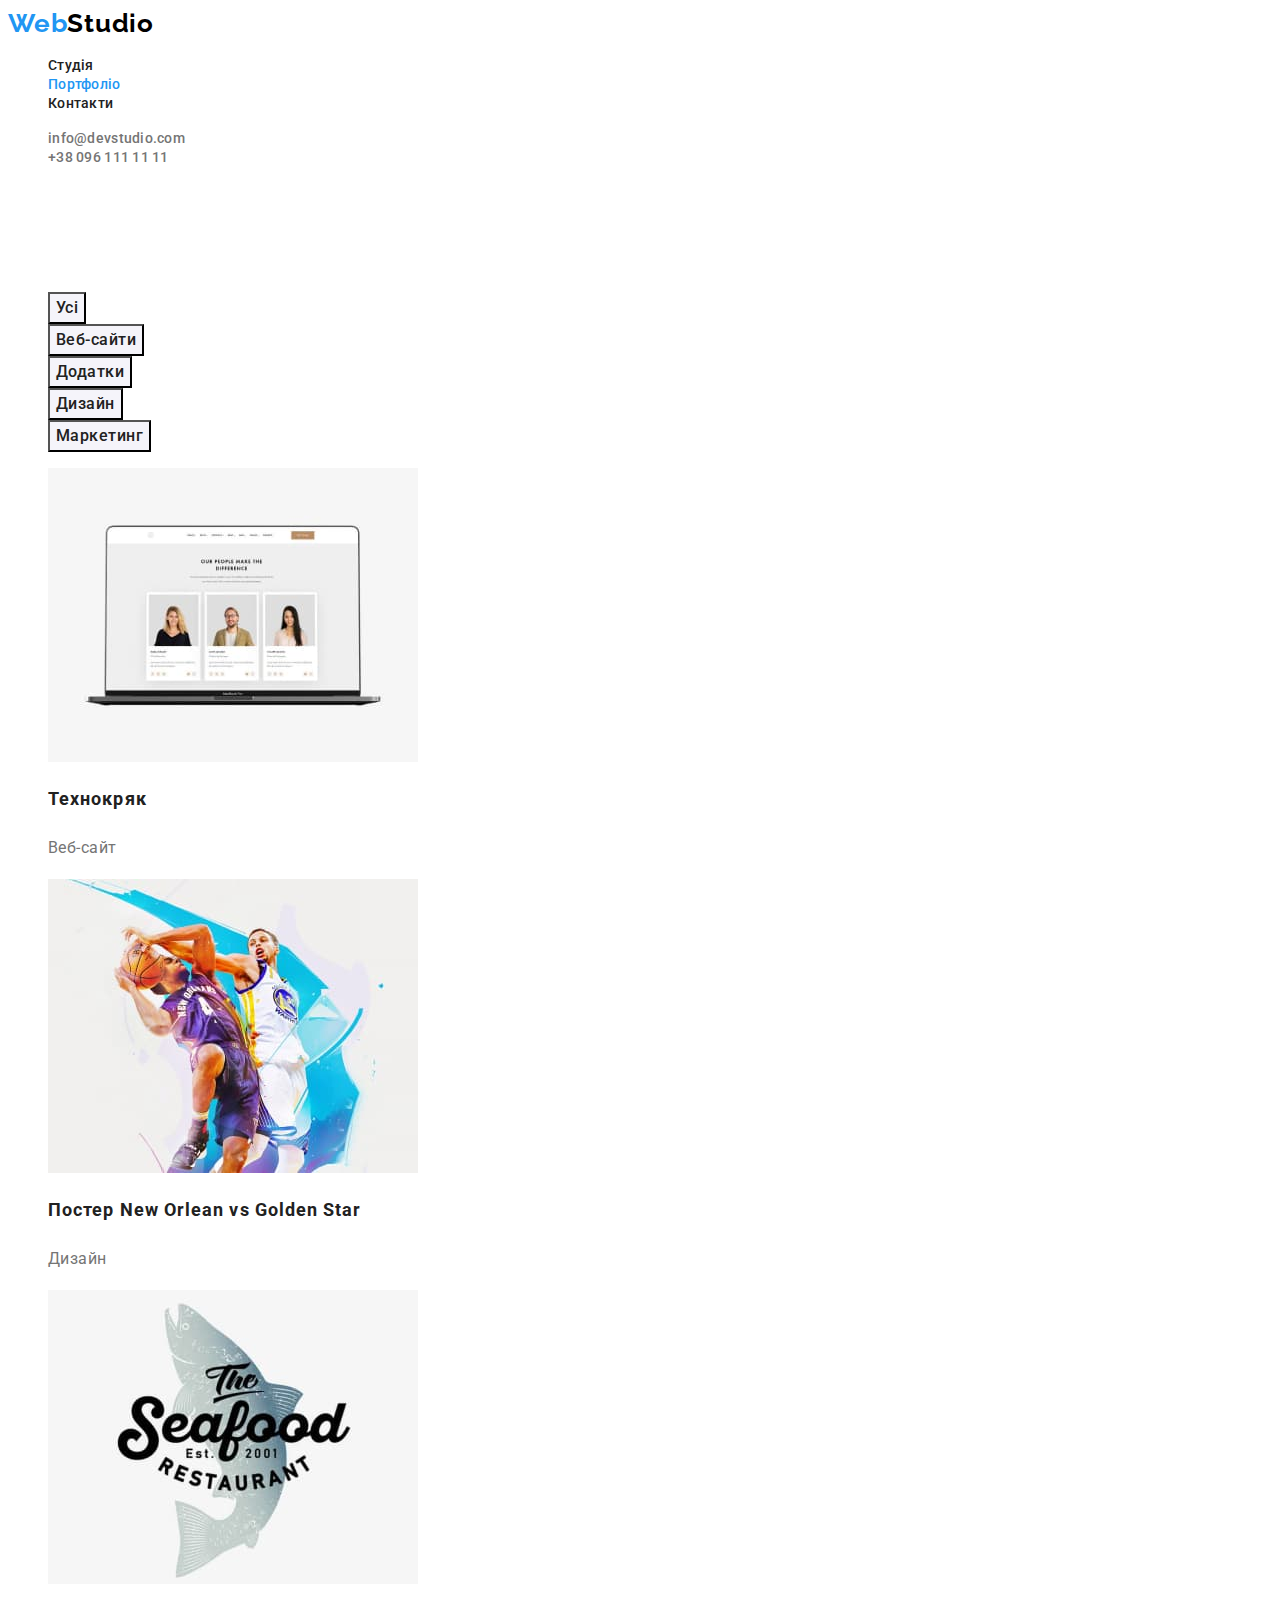
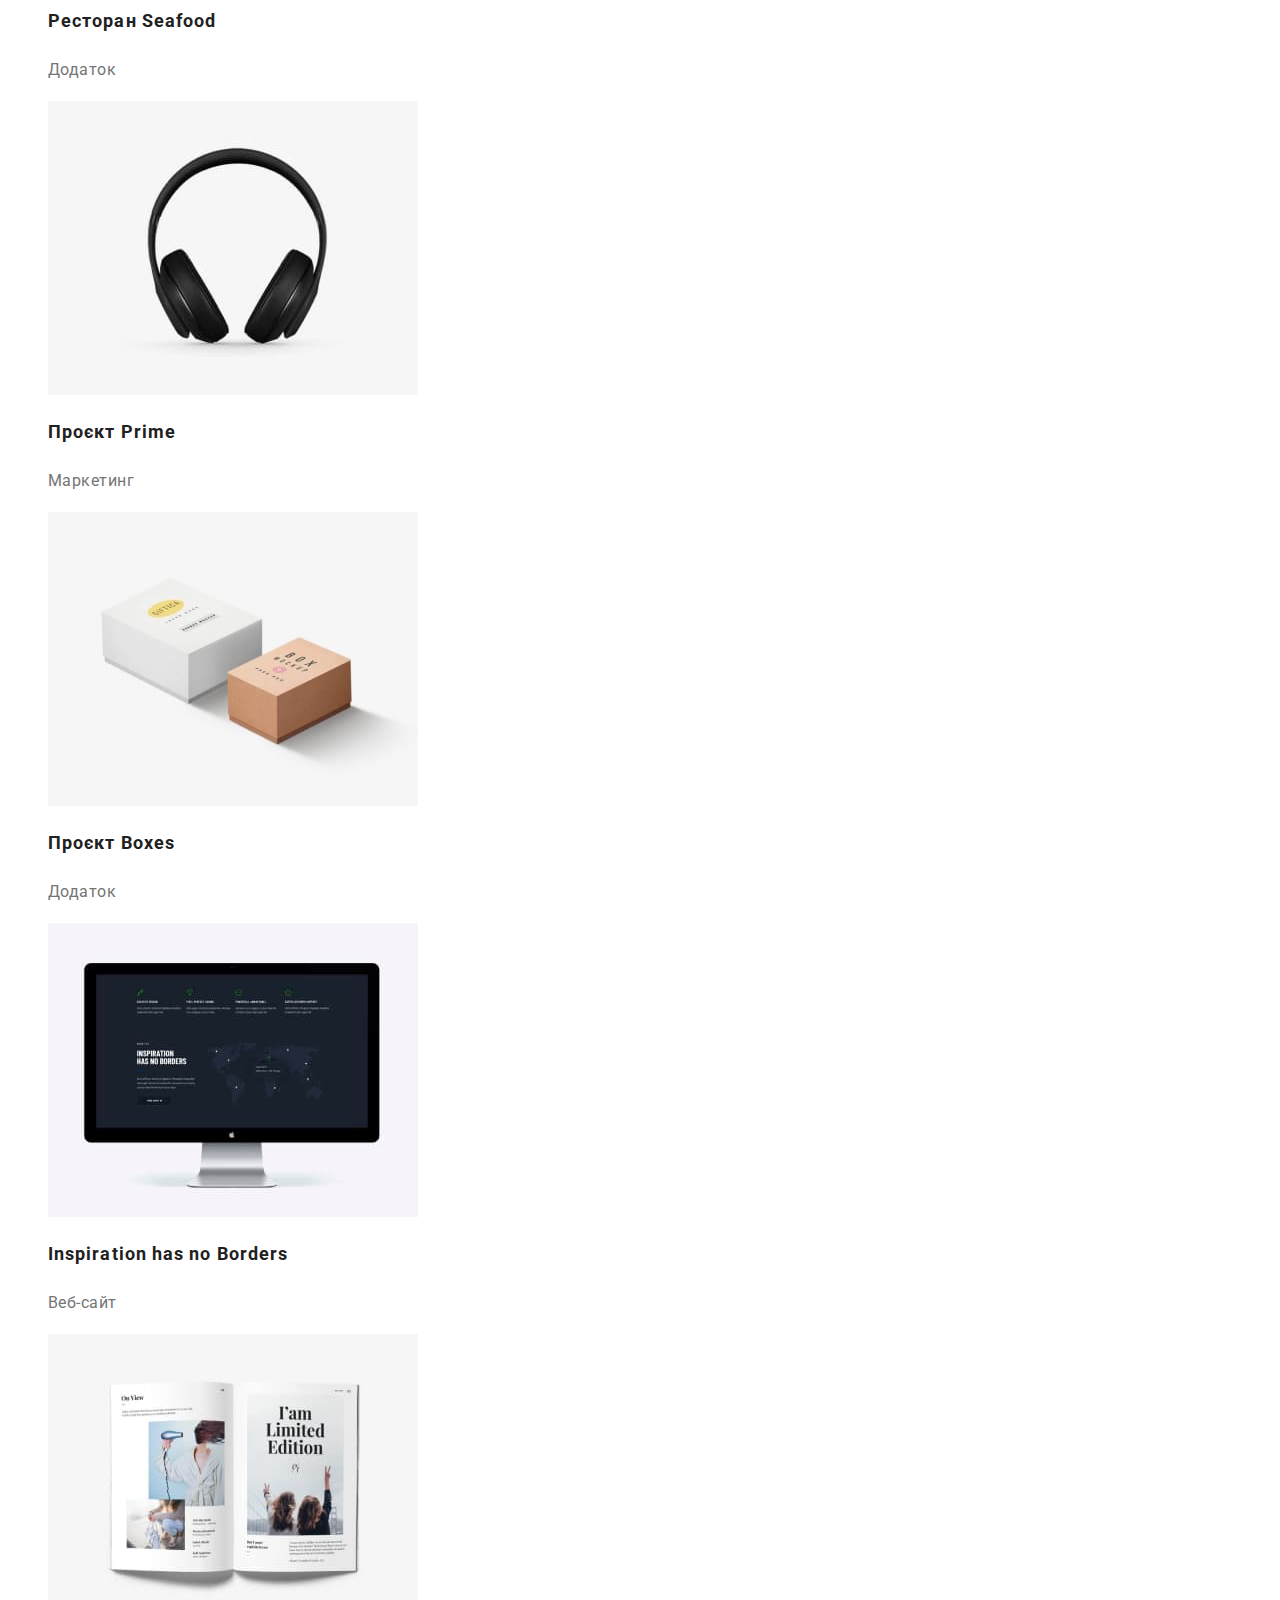
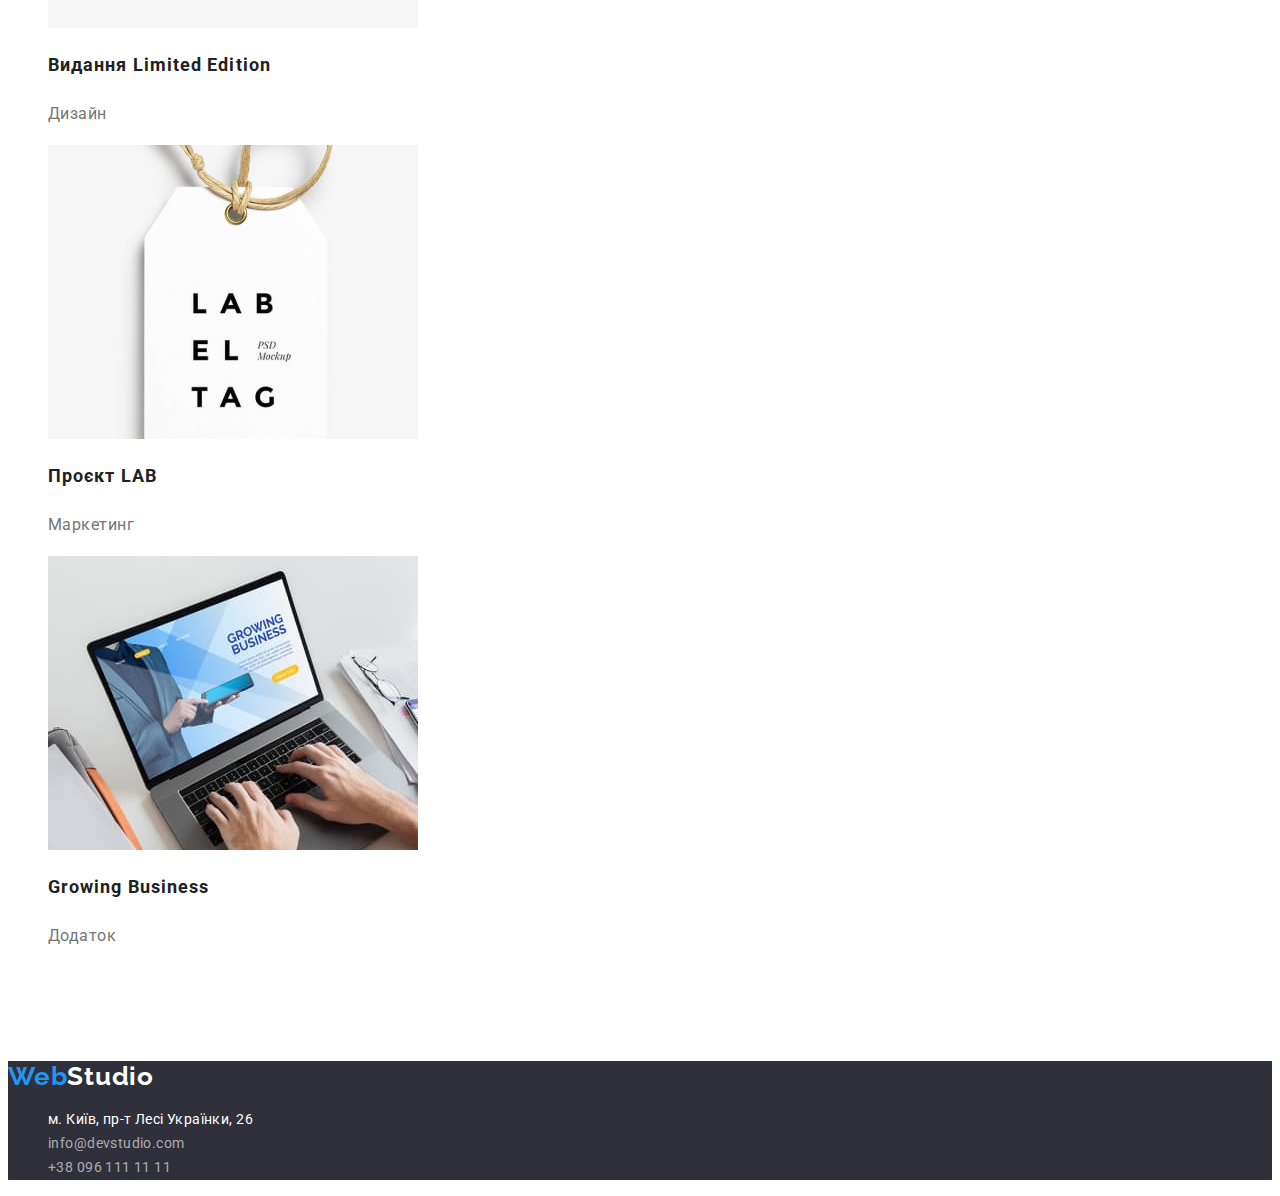
<file: portfolio.html>
<!DOCTYPE html>
<html lang="uk">

<head>
    <meta charset="UTF-8">
    <meta http-equiv="X-UA-Compatible" content="IE=edge">
    <meta name="viewport" content="width=device-width, initial-scale=1.0">
    <title>Document</title>
    <link href="https://fonts.googleapis.com/css2?family=Raleway:wght@700&family=Roboto:wght@400;500;700;900&display=swap"
        rel="stylesheet">
    <link rel="stylesheet" href="./css/styles.css">
</head>

<body>
    <header>
        <nav>
            <a href="./index.html" class="link"><span class="logo-web">Web</span><span class="logo-studio">Studio</span></a>
            
            <ul class="site-nav list">
                <li><a href="./index.html" class="link">Студія</a></li>
                <li><a href="./portfolio.html" class="link current">Портфоліо</a></li>
                <li><a href="#" class="link">Контакти</a></li>
            </ul>
        </nav>
        <ul class="contacts list">
            <li><a href="mailto:info@devstudio.com" class="link">info@devstudio.com</a></li>
            <li><a href="tel:+380961111111" class="link">+38 096 111 11 11</a></li>
        </ul>
    </header>

    <main>
        <section class="section">
            <h1 class="section-title visually-hidden">Наше портфоліо</h1>
            <ul class="filter list">
                <li><button type="button" class="filter-button">Усі</button></li>
                <li><button type="button" class="filter-button">Веб-сайти</button></li>
                <li><button type="button" class="filter-button">Додатки</button></li>
                <li><button type="button" class="filter-button">Дизайн</button></li>
                <li><button type="button" class="filter-button">Маркетинг</button></li>
            </ul>

            <ul class="cards list">
                <li>
                    <img src="./images/portfolio1.jpg" alt="Ноутбук" width="370">
                    <h2 class="card-title">Технокряк</h2>
                    <p class="card-descr">Веб-сайт</p>
                    
                </li>
                <li>
                    <img src="./images/portfolio2.jpg" alt="Два спортсмени грають у баскетбол" width="370">
                    <h2 lang="en" class="card-title">Постер New Orlean vs Golden Star</h2>
                    <p class="card-descr">Дизайн</p>
                    
                </li>
                <li>
                    <img src="./images/portfolio3.jpg" alt="Постер з рибою на фоні" width="370">
                    <h2 lang="en" class="card-title">Ресторан Seafood</h2>
                    <p class="card-descr">Додаток</p>
                    
                </li>
                <li>
                    <img src="./images/portfolio4.jpg" alt="Навушники" width="370">
                    <h2 lang="en" class="card-title">Проєкт Prime</h2>
                    <p class="card-descr">Маркетинг</p>
                    
                </li>
                <li>
                    
                    <img src="./images/portfolio5.jpg" alt="Коробки" width="370">
                    <h2 lang="en" class="card-title">Проєкт Boxes</h2>
                    <p class="card-descr">Додаток</p>
                    
                </li>
                <li>
                    <img src="./images/portfolio6.jpg" alt="Монітор з картою" width="370">
                    <h2 lang="en" class="card-title">Inspiration has no Borders</h2>
                    <p class="card-descr">Веб-сайт</p>
                    
                </li>
                <li>
                    <img src="./images/portfolio7.jpg" alt="Розгорнутий журнал" width="370">
                    <h2 lang="en" class="card-title">Видання Limited Edition</h2>
                    <p class="card-descr">Дизайн</p>
                    
                </li>
                <li>
                    <img src="./images/portfolio8.png" alt="Картонна бірка" width="370">
                    <h2 lang="en" class="card-title">Проєкт LAB</h2>
                    <p class="card-descr">Маркетинг</p>
                    
                </li>
                <li>
                    <img src="./images/portfolio9.jpg" alt="Людина працює за ноутбуком" width="370">
                    <h2 lang="en" class="card-title">Growing Business</h2>
                    <p class="card-descr">Додаток</p>
                    
                </li>
            </ul>
        </section>
    </main>

    <footer>
        <a href="./index.html" class="link"><span class="logo-web">Web</span><span class="logo-footer">Studio</span></a>
        <address>
            <ul class="adress list">
                <li>
                    <a href="https://goo.gl/maps/CPtrU1FHBa2aNyZL9" target="_blank" rel="noopener noreferrer nofollow" class="link adress-footer">м.
                        Київ, пр-т Лесі Українки, 26</a>
                </li>
                <li><a href="mailto:info@devstudio.com" class="link adress-contact">info@devstudio.com</a></li>
                <li><a href="tel:+380961111111" class="link adress-contact">+38 096 111 11 11</a></li>
            </ul>
        </address>
    </footer>
</body>
</html>
</file>
<file: css/styles.css>
/* Цвет основного текста #757575 */
/* Цвет названий #212121 */
/* Цвет лого #000000 */
/* Белый #ffffff */
/* Вторичный цвет фона #F5F4FA */
/* Цвет футера #2F303A */
/* Вторичный белый в футере rgba(255, 255, 255, 0.6); */
/* Акцент #2196F3 */

body {
    background-color: #ffffff;
    color: #757575;
    font-family: Roboto, sans-serif;
}
.list {
    list-style: none;
}
.container {
    width: 100%;
    max-width: 1600px;
    margin: 0 auto;
    padding: 24px 215px;
}
.section {
    padding: 94px 0;
}
.section-adv {
    padding-top: 94px;
}
.start {
    padding: 200px 0;
}
.start-title {
    margin-bottom: 30px;
}
.link {
    text-decoration: none;
}
.logo-web {
    color: #2196F3;
    font-family: Raleway, sans-serif;
    font-weight: 700;
    font-size: 26px;
    line-height: 1.2;
    letter-spacing: 0.03em;
}
.logo-studio {
    color: #000000;
    font-family: Raleway, sans-serif;
    font-weight: 700;
    font-size: 26px;
    line-height: 1.2;
    letter-spacing: 0.03em;
}
.site-nav .link {
    color: #212121;
    font-weight: 500;
    font-size: 14px;
    line-height: 1.1;
    letter-spacing: 0.02em;

}
.site-nav .link:hover,
.site-nav .link:focus {
    color: #2196F3;
}
.site-nav .link.current {
    color: #2196F3;
}
.contacts .link{
    color: #757575;
    font-weight: 500;
    font-size: 14px;
    line-height: 1.1;
    letter-spacing: 0.02em;
}
.contacts .link:hover,
.contacts .link:focus {
    color: #2196F3;
}
.start {
    background-color: #2F303A;
}
.start-title {
    color: #ffffff;
    font-weight: 900;
    font-size: 44px;
    line-height: 1.36;
   
    letter-spacing: 0.06em;
    text-transform: uppercase;
}
.start-button {
    color: #ffffff;
    background-color: #2196F3;
    font-weight: 700;
    font-size: 16px;
    line-height: 1.88;
    text-align: center;
    letter-spacing: 0.06em;
    font-family: inherit;
    cursor: pointer;
}
.section-title {
    color: #212121;
    font-weight: 700;
    font-size: 36px;
    line-height: 1.2;
    letter-spacing: 0.03em;
}
.features .title {
    color: #212121;
    font-weight: 700;
    font-size: 14px;
    line-height: 1.1;
    letter-spacing: 0.03em;
    text-transform: uppercase;
}
.features .descr {
    font-size: 14px;
    line-height: 1.71;
    letter-spacing: 0.03em;
}
.people .title {
    color: #212121;
    font-weight: 500;
    font-size: 16px;
    line-height: 1.2;
    letter-spacing: 0.03em;
}
.people .descr {
    font-size: 16px;
    line-height: 1.2;
    letter-spacing: 0.03em;
}
.staff {
    background-color: #F5F4FA;
}
footer {
    background-color: #2F303A;
}
.logo-footer {
    color: #ffffff;
    font-family: Raleway, sans-serif;
    font-weight: 700;
    font-size: 26px;
    line-height: 1.2;
    letter-spacing: 0.03em;
}
.adress-footer {
    color: #ffffff;
    font-style: normal;
    font-weight: 400;
    font-size: 14px;
    line-height: 1.71;
    letter-spacing: 0.03em;
}
.adress-footer:hover,
.adress-footer:focus {
    color: #2196F3;
}
.adress-contact {
    color: rgba(255, 255, 255, 0.6);
    font-style: normal;
    font-weight: 400;
    font-size: 14px;
    line-height: 1.71;
    letter-spacing: 0.03em;
}
.adress-contact:hover,
.adress-contact:focus {
    color: #2196F3;
}
.visually-hidden {
    position: absolute;
    white-space: nowrap;
    width: 1px;
    height: 1px;
    overflow: hidden;
    border: 0;
    padding: 0;
    clip: rect(0 0 0 0);
    clip-path: inset(50%);
    margin: -1px;
}
.filter-button {
    background-color: #F5F4FA;
    color: #212121;
    font-weight: 500;
    font-size: 16px;
    line-height: 1.62;
    letter-spacing: 0.03em;
    font-family: inherit;
    cursor: pointer;
}
.filter-button:hover,
.filter-button:focus {
    background-color: #2196F3;
    color: #ffffff;
}
.card-title {
    color: #212121;
    font-weight: 700;
    font-size: 18px;
    line-height: 2;
    letter-spacing: 0.06em;
}
.card-descr {
    font-size: 16px;
    line-height: 1.88;
    letter-spacing: 0.03em;
}
</file>
